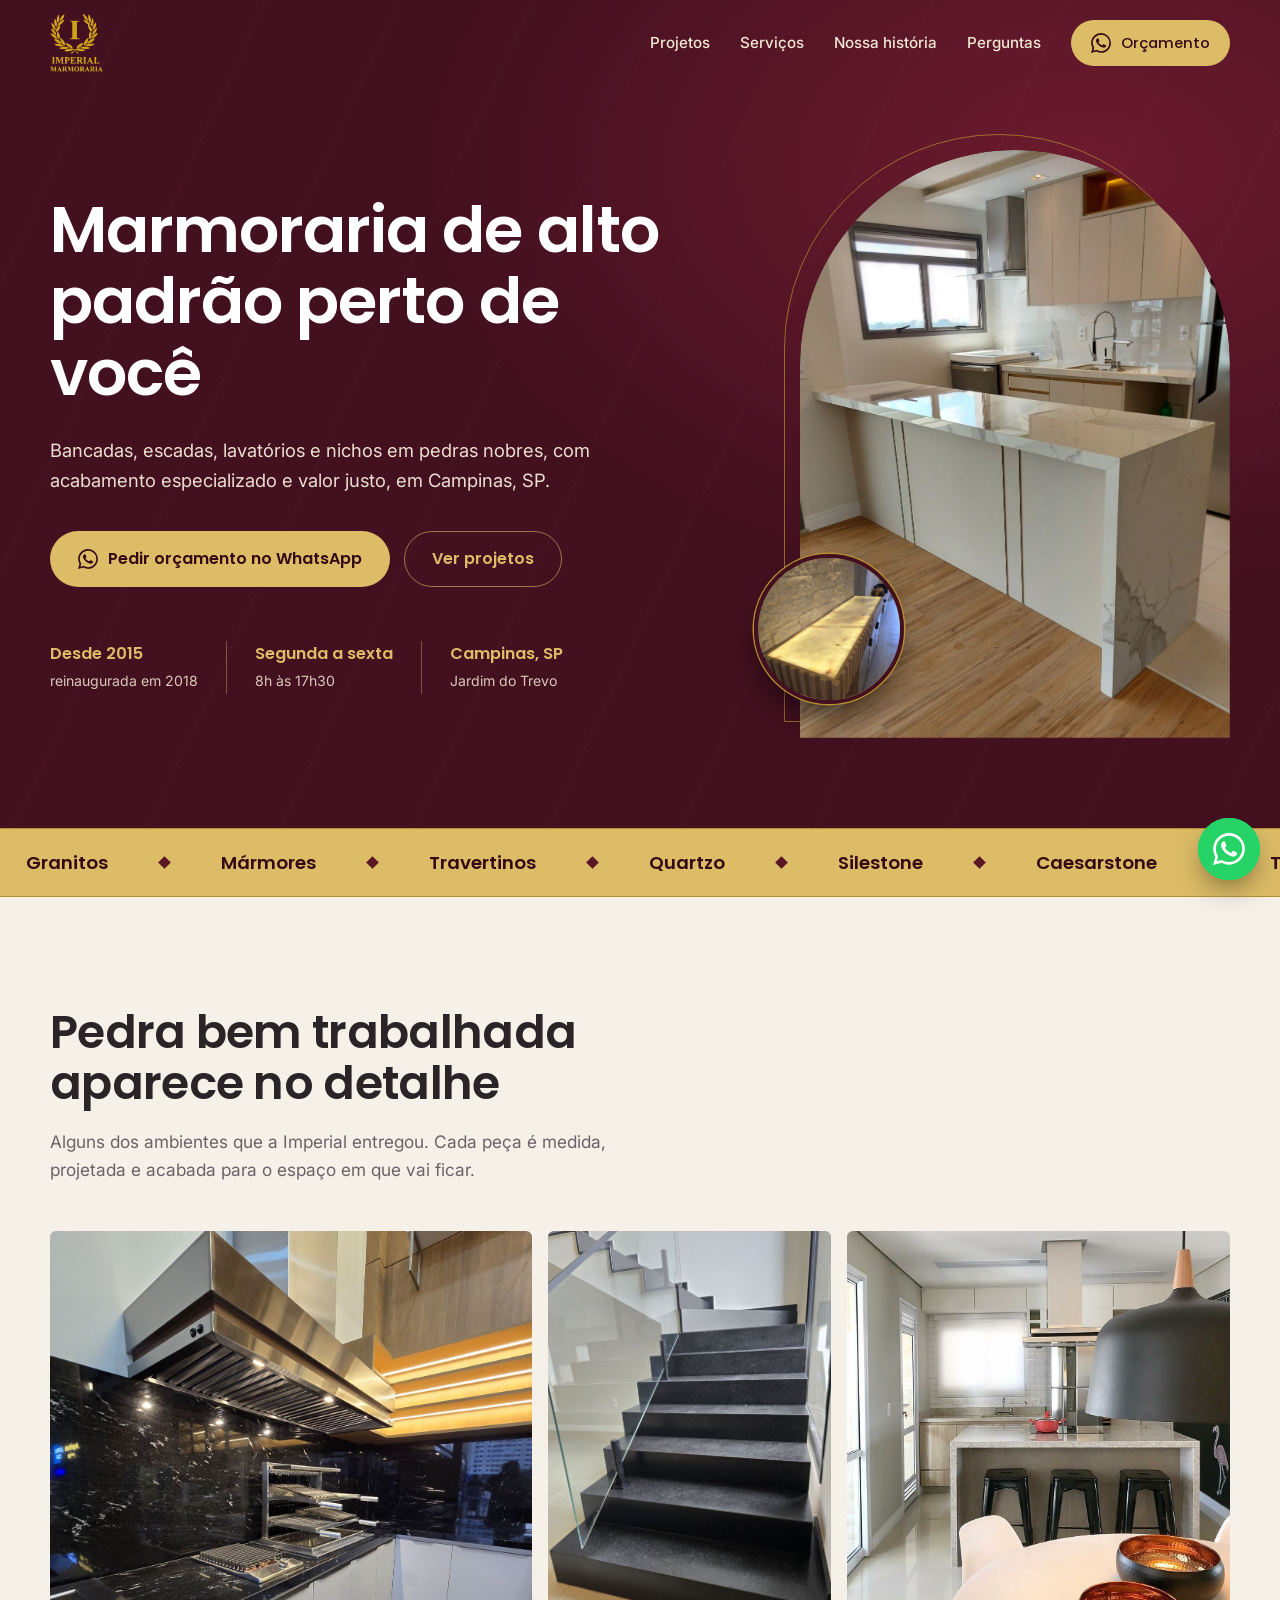
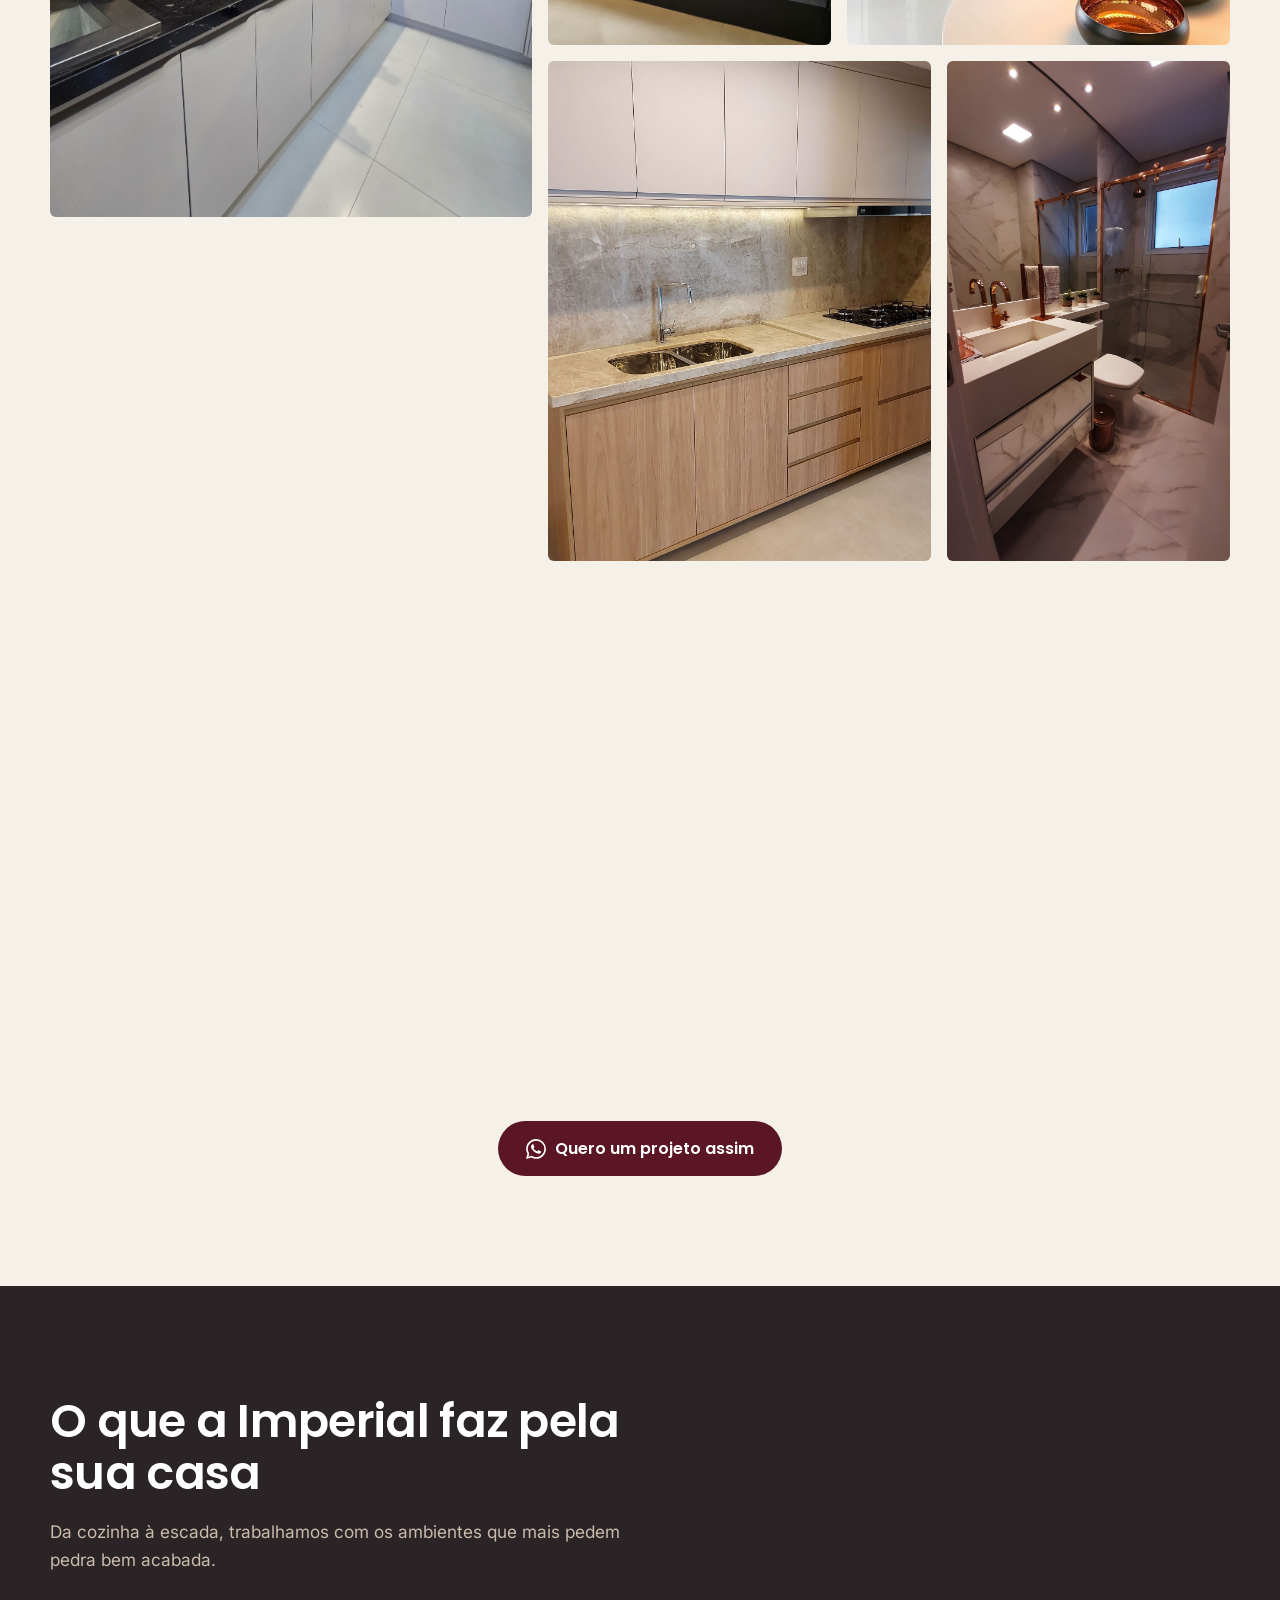
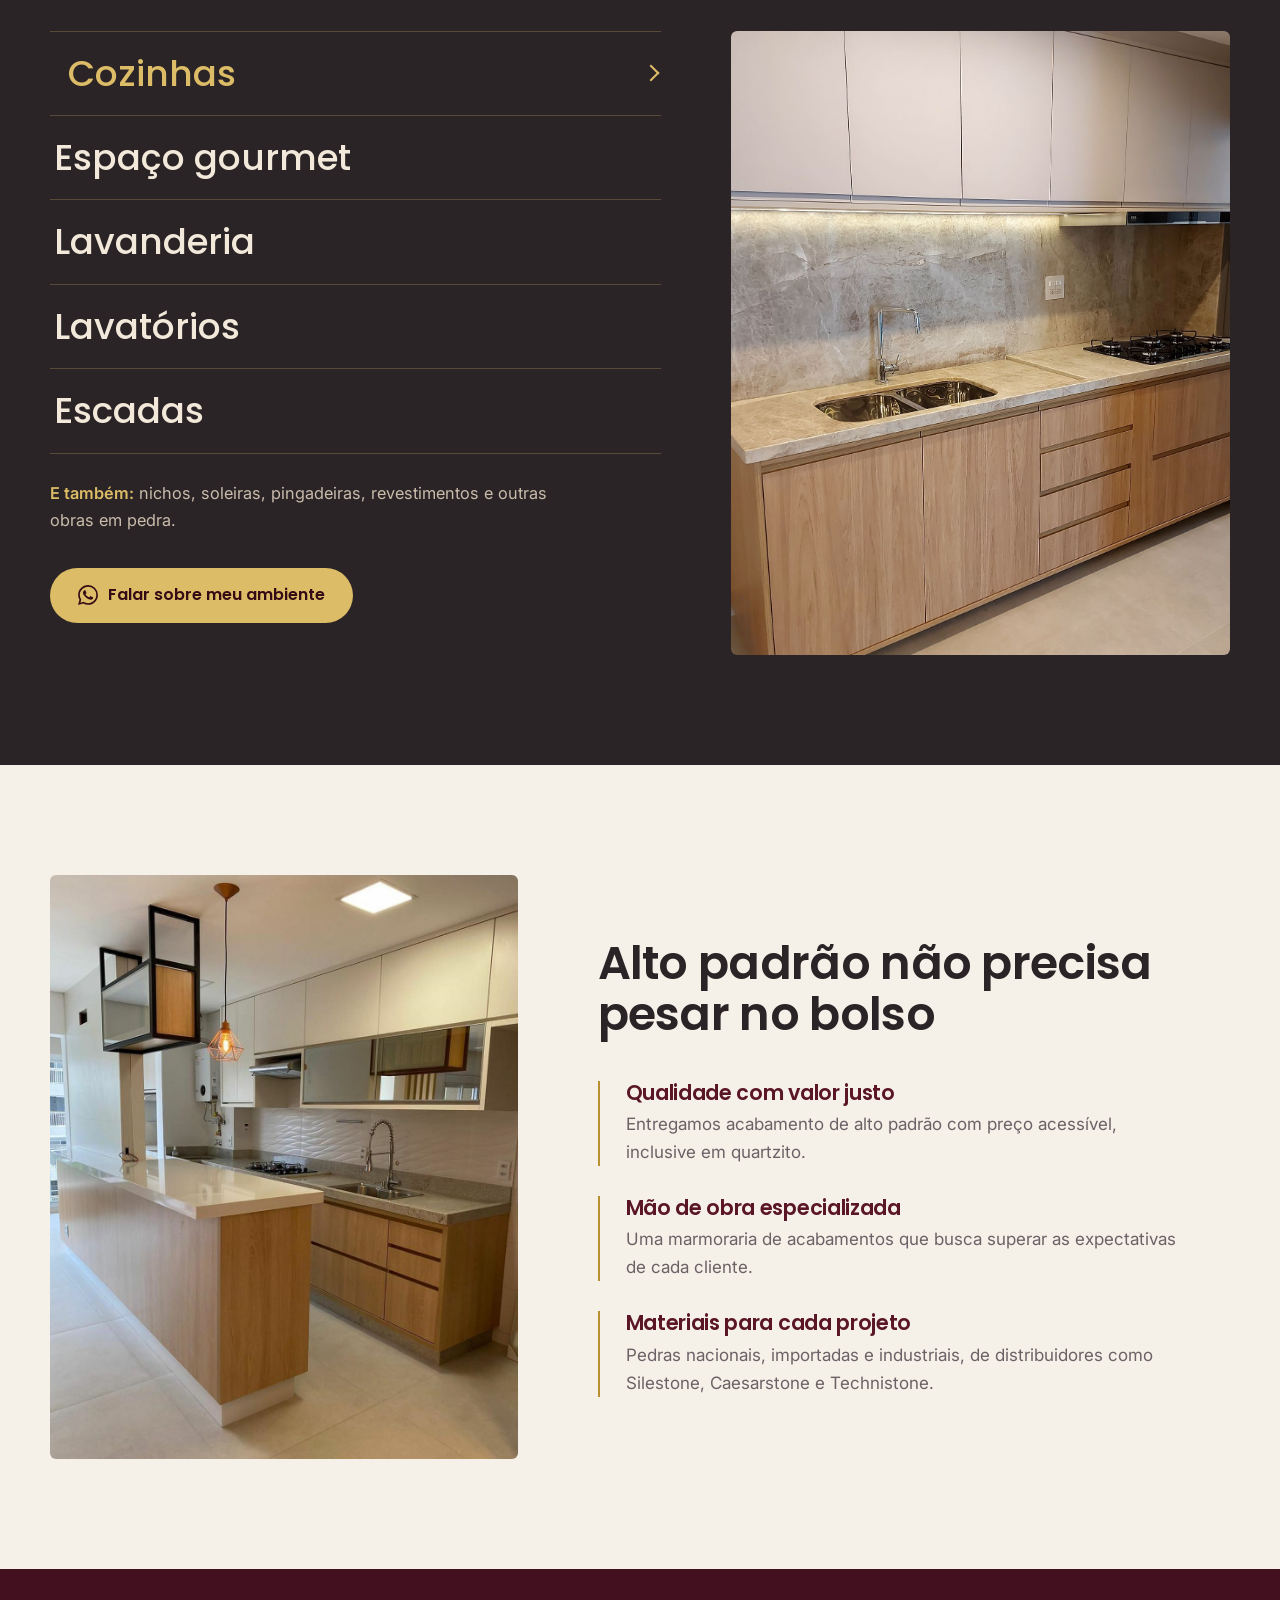
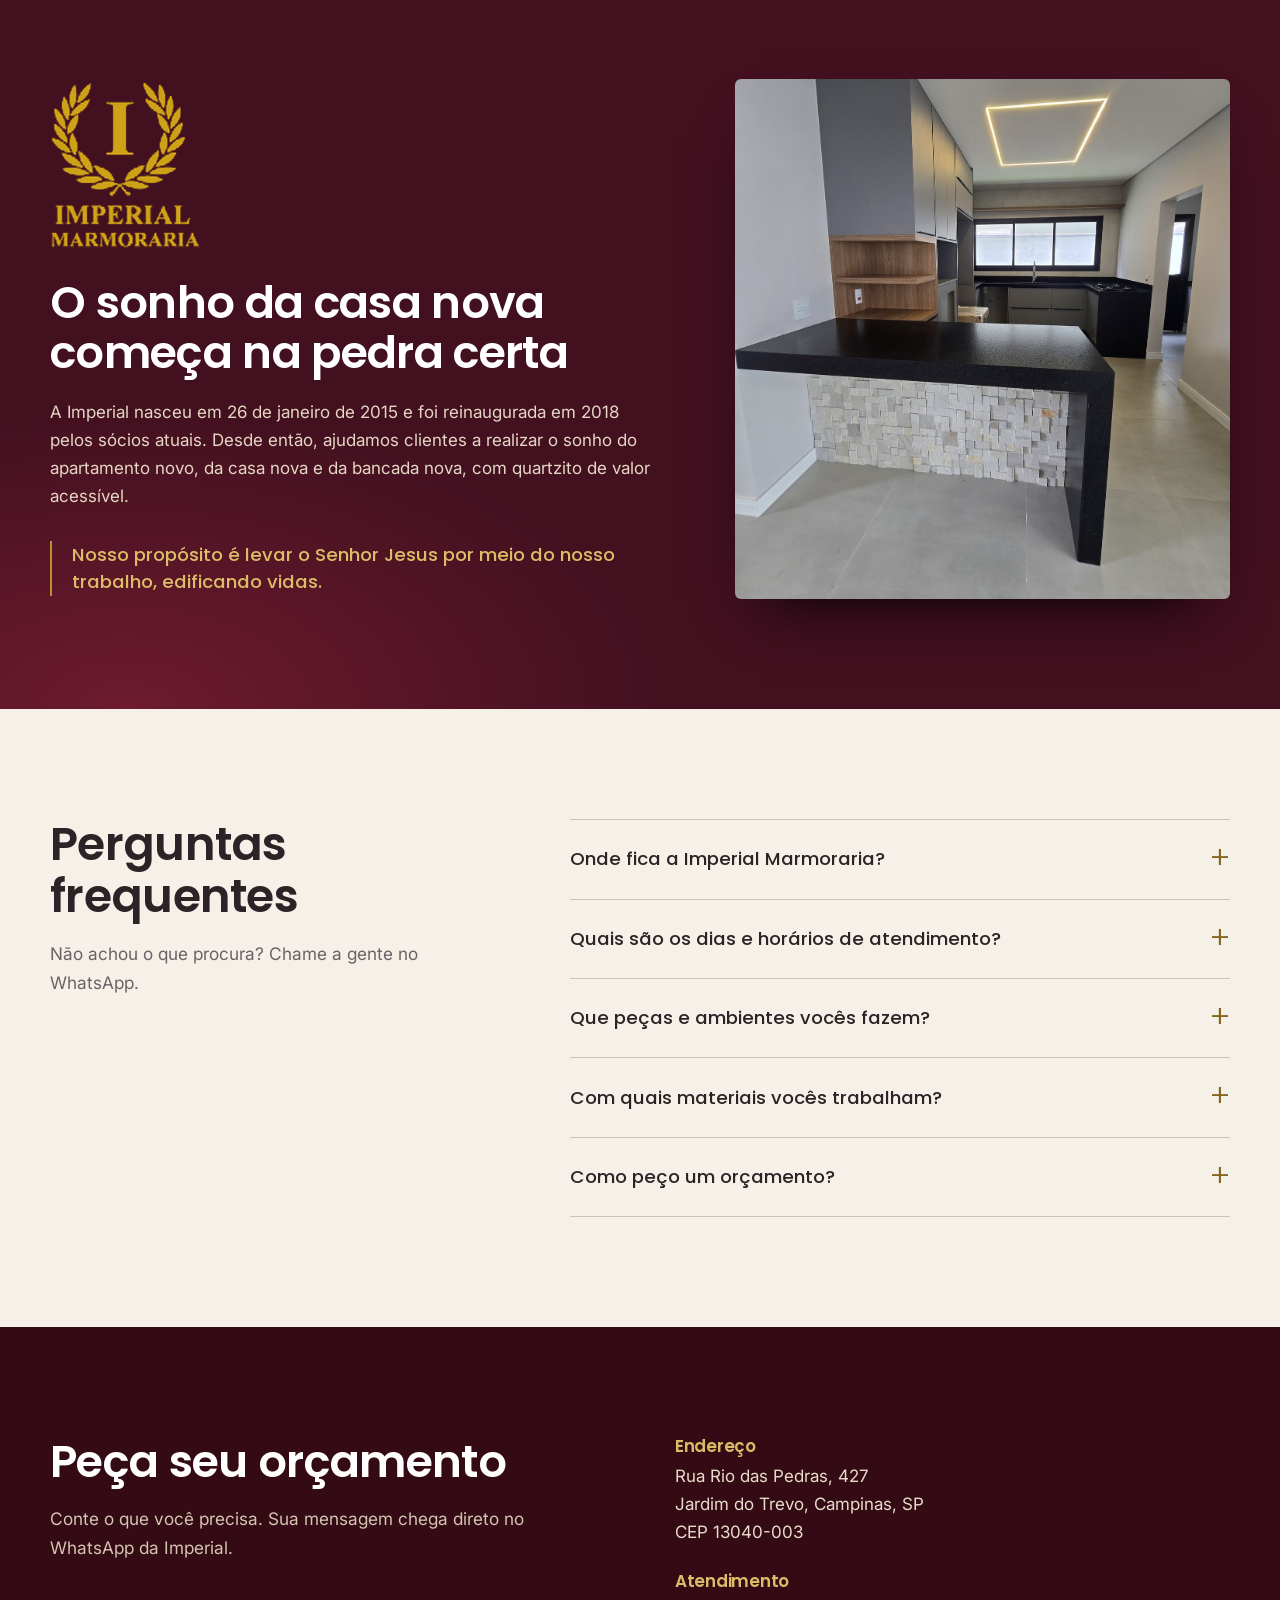
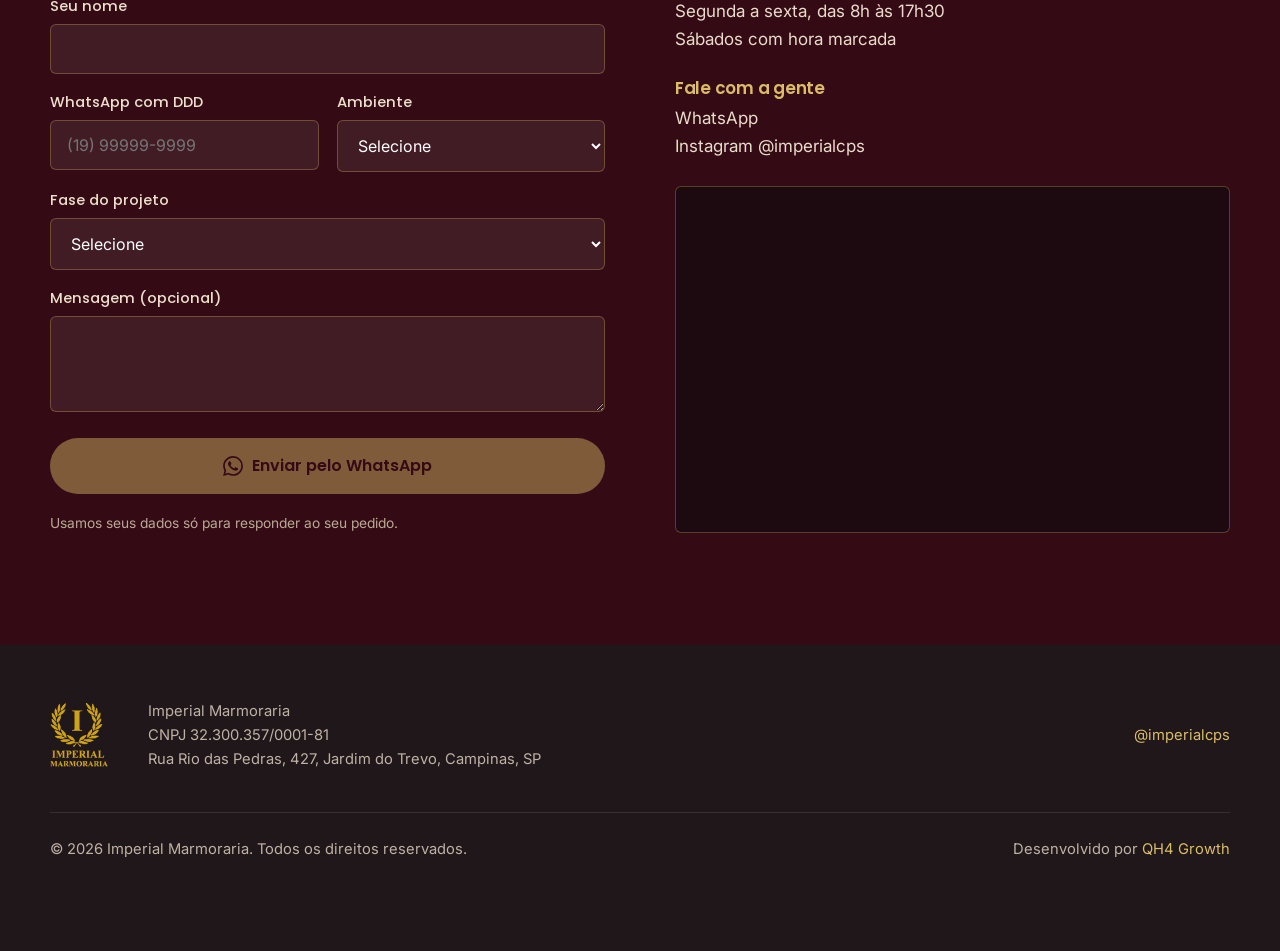
<file: index.html>
<!DOCTYPE html>
<html lang="pt-BR">
<head>
  <meta charset="utf-8">
  <meta name="viewport" content="width=device-width,initial-scale=1">
  <title>Marmoraria em Campinas perto de você | Imperial Marmoraria</title>
  <meta name="description" content="Imperial Marmoraria em Campinas, SP: bancadas de cozinha, espaço gourmet, lavatórios, escadas e nichos em pedras nobres, com alto padrão e valor justo. Peça seu orçamento pelo WhatsApp.">
  <link rel="canonical" href="https://imperialmarmoraria.net/">
  <meta name="robots" content="index,follow,max-image-preview:large">
  <meta name="theme-color" content="#431020">
  <meta property="og:type" content="website">
  <meta property="og:locale" content="pt_BR">
  <meta property="og:site_name" content="Imperial Marmoraria">
  <meta property="og:title" content="Marmoraria de alto padrão perto de você, em Campinas | Imperial Marmoraria">
  <meta property="og:description" content="Bancadas, escadas, lavatórios e nichos em pedras nobres, com qualidade e valor justo. Peça seu orçamento.">
  <meta property="og:url" content="https://imperialmarmoraria.net/">
  <meta property="og:image" content="https://imperialmarmoraria.net/assets/img/og-image.jpg">
  <meta property="og:image:width" content="1200"><meta property="og:image:height" content="630">
  <meta name="twitter:card" content="summary_large_image">
  <meta name="twitter:title" content="Imperial Marmoraria | Campinas, SP">
  <meta name="twitter:description" content="Pedras nobres para ambientes de alto padrão, com valor justo.">
  <meta name="twitter:image" content="https://imperialmarmoraria.net/assets/img/og-image.jpg">
  <link rel="icon" type="image/png" href="assets/img/favicon.png">
  <link rel="apple-touch-icon" href="assets/img/apple-touch-icon.png">
  <link rel="manifest" href="site.webmanifest">
  <link rel="preload" as="image" href="assets/img/hero.jpg" fetchpriority="high">
  <link rel="preconnect" href="https://fonts.googleapis.com"><link rel="preconnect" href="https://fonts.gstatic.com" crossorigin>
  <link href="https://fonts.googleapis.com/css2?family=Inter:wght@400;500;600&family=Poppins:wght@500;600&display=swap" rel="stylesheet">
  <link rel="stylesheet" href="assets/css/style.css">
  <!-- ============================================================
       [QH4 SLOT 1] GOOGLE TAG MANAGER (head)
       Cole aqui o script do GTM. Exemplo:
       <script>(function(w,d,s,l,i){...})(window,document,'script','dataLayer','GTM-XXXXXXX');</script>
       ============================================================ -->

  <!-- ============================================================
       [QH4 SLOT 2] VERIFICAÇÕES DE DOMÍNIO
       Cole as metas do Google Search Console, Meta Business etc. Exemplo:
       <meta name="google-site-verification" content="XXXX">
       <meta name="facebook-domain-verification" content="XXXX">
       ============================================================ -->

  <!-- ============================================================
       [QH4 SLOT 3] META PIXEL DIRETO (somente se NÃO usar GTM)
       Exemplo: <script>!function(f,b,e,v,n,t,s){...}(window,document,'script','https://connect.facebook.net/en_US/fbevents.js');fbq('init','PIXEL_ID');fbq('track','PageView');</script>
       ============================================================ -->

  <!-- ============================================================
       [QH4 SLOT 4] GTAG GOOGLE ADS / GA4 DIRETO (somente se NÃO usar GTM)
       Exemplo: <script async src="https://www.googletagmanager.com/gtag/js?id=AW-XXXXXXXXX"></script>
       <script>window.dataLayer=window.dataLayer||[];function gtag(){dataLayer.push(arguments)}gtag('js',new Date());gtag('config','AW-XXXXXXXXX');</script>
       ============================================================ -->

  <script src="assets/js/tracking.js"></script>
  <script type="application/ld+json">
  {"@context":"https://schema.org","@type":"HomeAndConstructionBusiness","name":"Imperial Marmoraria","url":"https://imperialmarmoraria.net/","image":"https://imperialmarmoraria.net/assets/img/og-image.jpg","logo":"https://imperialmarmoraria.net/assets/img/logo.png","description":"Marmoraria de alto padrão em Campinas, SP: bancadas, escadas, lavatórios, nichos e revestimentos em pedras nobres.","telephone":"+5519999505158","address":{"@type":"PostalAddress","streetAddress":"Rua Rio das Pedras, 427, Jardim do Trevo","addressLocality":"Campinas","addressRegion":"SP","postalCode":"13040-003","addressCountry":"BR"},"areaServed":"Campinas, SP","openingHoursSpecification":[{"@type":"OpeningHoursSpecification","dayOfWeek":["Monday","Tuesday","Wednesday","Thursday","Friday"],"opens":"08:00","closes":"17:30"}],"sameAs":["https://www.instagram.com/imperialcps/"]}
  </script>
  <script type="application/ld+json">
  {"@context":"https://schema.org","@type":"FAQPage","mainEntity":[
  {"@type":"Question","name":"Onde fica a Imperial Marmoraria?","acceptedAnswer":{"@type":"Answer","text":"Rua Rio das Pedras, 427, Jardim do Trevo, Campinas, SP, CEP 13040-003."}},
  {"@type":"Question","name":"Quais são os dias e horários de atendimento?","acceptedAnswer":{"@type":"Answer","text":"De segunda a sexta, das 8h às 17h30. Aos sábados, com hora marcada."}},
  {"@type":"Question","name":"Que peças e ambientes a Imperial faz?","acceptedAnswer":{"@type":"Answer","text":"Bancadas de cozinha, lavanderia, espaço gourmet, lavatórios, nichos, escadas, soleiras, pingadeiras, revestimentos e outras obras em pedra."}},
  {"@type":"Question","name":"Com quais materiais a Imperial trabalha?","acceptedAnswer":{"@type":"Answer","text":"Materiais nacionais, importados e industriais, como granitos, mármores, travertinos, quartzo, Silestone, Caesarstone, Technistone, Aliquartzo e Limestone."}},
  {"@type":"Question","name":"Como peço um orçamento?","acceptedAnswer":{"@type":"Answer","text":"Pelo botão de WhatsApp ou pelo formulário desta página."}}]}
  </script>
</head>
<body>
  <!-- ============================================================
       [QH4 SLOT 5] GTM NOSCRIPT (logo após abrir o body)
       Exemplo: <noscript><iframe src="https://www.googletagmanager.com/ns.html?id=GTM-XXXXXXX" height="0" width="0" style="display:none;visibility:hidden"></iframe></noscript>
       ============================================================ -->

<svg width="0" height="0" style="position:absolute" aria-hidden="true"><symbol id="i-wa" viewBox="0 0 24 24"><path d="M17.472 14.382c-.297-.149-1.758-.867-2.03-.967-.273-.099-.471-.148-.67.15-.197.297-.767.966-.94 1.164-.173.199-.347.223-.644.075-.297-.15-1.255-.463-2.39-1.475-.883-.788-1.48-1.761-1.653-2.059-.173-.297-.018-.458.13-.606.134-.133.298-.347.446-.52.149-.174.198-.298.298-.497.099-.198.05-.371-.025-.52-.075-.149-.669-1.612-.916-2.207-.242-.579-.487-.5-.669-.51-.173-.008-.371-.01-.57-.01-.198 0-.52.074-.792.372-.272.297-1.04 1.016-1.04 2.479 0 1.462 1.065 2.875 1.213 3.074.149.198 2.096 3.2 5.077 4.487.709.306 1.262.489 1.694.625.712.227 1.36.195 1.871.118.571-.085 1.758-.719 2.006-1.413.248-.694.248-1.289.173-1.413-.074-.124-.272-.198-.57-.347m-5.421 7.403h-.004a9.87 9.87 0 01-5.031-1.378l-.361-.214-3.741.982.998-3.648-.235-.374a9.86 9.86 0 01-1.51-5.26c.001-5.45 4.436-9.884 9.888-9.884 2.64 0 5.122 1.03 6.988 2.898a9.825 9.825 0 012.893 6.994c-.003 5.45-4.437 9.884-9.885 9.884m8.413-18.297A11.815 11.815 0 0012.05 0C5.495 0 .16 5.335.157 11.892c0 2.096.547 4.142 1.588 5.945L.057 24l6.305-1.654a11.882 11.882 0 005.683 1.448h.005c6.554 0 11.89-5.335 11.893-11.893a11.821 11.821 0 00-3.48-8.413z"/></symbol></svg>

<header class="topo">
  <div class="wrap">
    <a href="#topo" aria-label="Imperial Marmoraria, início"><img src="assets/img/logo.png" alt="Imperial Marmoraria" width="414" height="456"></a>
    <nav class="nav" aria-label="Principal">
      <a href="#projetos">Projetos</a><a href="#servicos">Serviços</a><a href="#historia">Nossa história</a><a href="#perguntas">Perguntas</a>
      <a class="btn btn-ouro" href="#" data-wa="header"><svg aria-hidden="true"><use href="#i-wa"/></svg>Orçamento</a>
    </nav>
  </div>
</header>

<main id="topo">
<section class="hero">
  <div class="wrap">
    <div>
      <h1 class="entra d1">Marmoraria de alto padrão perto de você</h1>
      <p class="sub entra d2">Bancadas, escadas, lavatórios e nichos em pedras nobres, com acabamento especializado e valor justo, em Campinas, SP.</p>
      <div class="acoes entra d3">
        <a class="btn btn-ouro" href="#" data-wa="hero"><svg aria-hidden="true"><use href="#i-wa"/></svg>Pedir orçamento no WhatsApp</a>
        <a class="btn btn-linha" href="#projetos">Ver projetos</a>
      </div>
      <ul class="fatos entra d4">
        <li><strong>Desde 2015</strong><span>reinaugurada em 2018</span></li>
        <li><strong>Segunda a sexta</strong><span>8h às 17h30</span></li>
        <li><strong>Campinas, SP</strong><span>Jardim do Trevo</span></li>
      </ul>
    </div>
    <div class="arco-box">
      <div class="arco"><img src="assets/img/hero.jpg" alt="Ilha de cozinha com bancada em pedra clara e acabamento em cascata, em apartamento de Campinas" width="1275" height="1700" fetchpriority="high"></div>
      <div class="selo entra d4"><img src="assets/img/bancada-luz.jpg" alt="Bancada em pedra retroiluminada com base em ripado de madeira" width="1275" height="1700" loading="lazy"></div>
    </div>
  </div>
</section>

<div class="faixa" aria-label="Materiais com que trabalhamos">
  <div class="faixa-trilho">
    <span>Granitos</span><span>Mármores</span><span>Travertinos</span><span>Quartzo</span><span>Silestone</span><span>Caesarstone</span><span>Technistone</span><span>Aliquartzo</span><span>Limestone</span>
  </div>
</div>

<section class="projetos bloco" id="projetos">
  <div class="wrap">
    <div class="proj-topo">
      <div class="revela">
        <h2 class="titulo-sec">Pedra bem trabalhada aparece no detalhe</h2>
        <p class="intro">Alguns dos ambientes que a Imperial entregou. Cada peça é medida, projetada e acabada para o espaço em que vai ficar.</p>
      </div>
    </div>
    <div class="galeria">
      <figure class="g g1 revela"><img src="assets/img/cozinha-escura.jpg" alt="Cozinha com painel e bancada em pedra escura e coifa de inox" width="1275" height="1700" loading="lazy"><figcaption>Cozinha em pedra escura</figcaption></figure>
      <figure class="g g2 revela"><img src="assets/img/escada.jpg" alt="Escada com degraus em pedra escura e guarda-corpo de vidro" width="1275" height="1700" loading="lazy"><figcaption>Escada</figcaption></figure>
      <figure class="g g3 revela"><img src="assets/img/ilha-clara.jpg" alt="Ilha de cozinha com tampo em pedra clara e banquetas" width="1080" height="1185" loading="lazy"><figcaption>Ilha de cozinha</figcaption></figure>
      <figure class="g g4 revela"><img src="assets/img/cozinha-madeira.jpg" alt="Cozinha com bancada e painel em pedra e armários de madeira" width="1700" height="1700" loading="lazy"><figcaption>Bancada e painel</figcaption></figure>
      <figure class="g g5 revela"><img src="assets/img/lavabo.jpg" alt="Lavabo com bancada e parede em pedra clara" width="956" height="1700" loading="lazy"><figcaption>Lavabo</figcaption></figure>
      <figure class="g g6 revela"><img src="assets/img/quartzito.jpg" alt="Bancada de cozinha em pedra clara com cuba de inox embutida" width="1275" height="1700" loading="lazy"><figcaption>Bancada com cuba</figcaption></figure>
      <figure class="g g7 revela"><img src="assets/img/lavatorio.jpg" alt="Lavatório esculpido em pedra clara sobre parede cinza" width="1275" height="1700" loading="lazy"><figcaption>Lavatório</figcaption></figure>
      <figure class="g g8 revela"><img src="assets/img/gourmet.jpg" alt="Espaço gourmet com ilha em pedra clara e cozinha ampla" width="1275" height="1700" loading="lazy"><figcaption>Espaço gourmet</figcaption></figure>
      <figure class="g g9 revela"><img src="assets/img/ilha-preta.jpg" alt="Ilha de cozinha em pedra preta em ambiente amplo" width="1275" height="1700" loading="lazy"><figcaption>Ilha em pedra preta</figcaption></figure>
    </div>
    <div class="proj-fim"><a class="btn btn-bordo" href="#" data-wa="projetos"><svg aria-hidden="true"><use href="#i-wa"/></svg>Quero um projeto assim</a></div>
  </div>
</section>

<section class="servicos bloco" id="servicos">
  <div class="wrap">
    <div class="revela">
      <h2 class="titulo-sec">O que a Imperial faz pela sua casa</h2>
      <p class="intro">Da cozinha à escada, trabalhamos com os ambientes que mais pedem pedra bem acabada.</p>
    </div>
    <div class="serv-grid">
      <div>
        <ul class="serv-lista">
          <li><button type="button" data-foto="f-cozinha" aria-current="true">Cozinhas</button></li>
          <li><button type="button" data-foto="f-gourmet">Espaço gourmet</button></li>
          <li><button type="button">Lavanderia</button></li>
          <li><button type="button" data-foto="f-lavatorio">Lavatórios</button></li>
          <li><button type="button" data-foto="f-escada">Escadas</button></li>
        </ul>
        <p class="serv-extra"><strong>E também:</strong> nichos, soleiras, pingadeiras, revestimentos e outras obras em pedra.</p>
        <div style="margin-top:34px"><a class="btn btn-ouro" href="#" data-wa="servicos"><svg aria-hidden="true"><use href="#i-wa"/></svg>Falar sobre meu ambiente</a></div>
      </div>
      <div class="serv-foto" aria-hidden="true">
        <img id="f-cozinha" class="on" src="assets/img/cozinha-madeira.jpg" alt="" loading="lazy">
        <img id="f-gourmet" src="assets/img/gourmet.jpg" alt="" loading="lazy">
        <img id="f-lavatorio" src="assets/img/lavatorio.jpg" alt="" loading="lazy">
        <img id="f-escada" src="assets/img/escada.jpg" alt="" loading="lazy">
      </div>
    </div>
  </div>
</section>

<section class="porque bloco">
  <div class="wrap">
    <div class="porque-foto revela"><img src="assets/img/contato.jpg" alt="Cozinha gourmet com bancada em pedra e armários de madeira clara" width="1080" height="1341" loading="lazy"></div>
    <div class="revela">
      <h2 class="titulo-sec">Alto padrão não precisa pesar no bolso</h2>
      <ul class="pontos">
        <li><h3>Qualidade com valor justo</h3><p>Entregamos acabamento de alto padrão com preço acessível, inclusive em quartzito.</p></li>
        <li><h3>Mão de obra especializada</h3><p>Uma marmoraria de acabamentos que busca superar as expectativas de cada cliente.</p></li>
        <li><h3>Materiais para cada projeto</h3><p>Pedras nacionais, importadas e industriais, de distribuidores como Silestone, Caesarstone e Technistone.</p></li>
      </ul>
    </div>
  </div>
</section>

<section class="historia bloco" id="historia">
  <div class="wrap">
    <div class="revela">
      <img class="logo-g" src="assets/img/logo.png" alt="Imperial Marmoraria" width="414" height="456" loading="lazy">
      <h2>O sonho da casa nova começa na pedra certa</h2>
      <p>A Imperial nasceu em 26 de janeiro de 2015 e foi reinaugurada em 2018 pelos sócios atuais. Desde então, ajudamos clientes a realizar o sonho do apartamento novo, da casa nova e da bancada nova, com quartzito de valor acessível.</p>
      <p class="prop">Nosso propósito é levar o Senhor Jesus por meio do nosso trabalho, edificando vidas.</p>
    </div>
    <div class="historia-foto revela"><img src="assets/img/historia.jpg" alt="Cozinha com bancada em granito preto e base revestida em pedra" width="1275" height="1496" loading="lazy"></div>
  </div>
</section>

<section class="faq bloco" id="perguntas">
  <div class="wrap">
    <div class="revela"><h2 class="titulo-sec">Perguntas frequentes</h2><p class="intro">Não achou o que procura? Chame a gente no WhatsApp.</p></div>
    <div class="revela">
      <details><summary>Onde fica a Imperial Marmoraria?</summary><div class="resp">Rua Rio das Pedras, 427, Jardim do Trevo, Campinas, SP, CEP 13040-003.</div></details>
      <details><summary>Quais são os dias e horários de atendimento?</summary><div class="resp">De segunda a sexta, das 8h às 17h30. Aos sábados, com hora marcada.</div></details>
      <details><summary>Que peças e ambientes vocês fazem?</summary><div class="resp">Bancadas de cozinha, lavanderia, espaço gourmet, lavatórios, nichos, escadas, soleiras, pingadeiras, revestimentos e outras obras em pedra.</div></details>
      <details><summary>Com quais materiais vocês trabalham?</summary><div class="resp">Materiais nacionais, importados e industriais, como granitos, mármores, travertinos, quartzo, Silestone, Caesarstone, Technistone, Aliquartzo e Limestone.</div></details>
      <details><summary>Como peço um orçamento?</summary><div class="resp">Pelo botão de WhatsApp ou pelo formulário logo abaixo. Você conta o ambiente e a fase do projeto, e a equipe retorna.</div></details>
    </div>
  </div>
</section>

<section class="contato bloco" id="orcamento">
  <div class="wrap">
    <div class="revela">
      <h2>Peça seu orçamento</h2>
      <p class="intro">Conte o que você precisa. Sua mensagem chega direto no WhatsApp da Imperial.</p>
      <form class="form" id="form-orcamento" novalidate>
        <div class="campo"><label for="nome">Seu nome</label><input id="nome" name="nome" type="text" autocomplete="name" required minlength="3"></div>
        <div class="duas">
          <div class="campo"><label for="tel">WhatsApp com DDD</label><input id="tel" name="whatsapp" type="tel" inputmode="numeric" autocomplete="tel" placeholder="(19) 99999-9999" required pattern="\(\d{2}\) \d{4,5}-\d{4}"></div>
          <div class="campo"><label for="ambiente">Ambiente</label>
            <select id="ambiente" name="ambiente" required><option value="">Selecione</option><option>Cozinha</option><option>Espaço gourmet</option><option>Lavanderia</option><option>Lavatórios</option><option>Escada</option><option>Nichos</option><option>Soleiras e pingadeiras</option><option>Revestimentos</option><option>Outro</option></select></div>
        </div>
        <div class="campo"><label for="fase">Fase do projeto</label>
          <select id="fase" name="fase" required><option value="">Selecione</option><option>Ainda estou planejando</option><option>Obra em andamento</option><option>Reforma</option></select></div>
        <div class="campo"><label for="msg">Mensagem (opcional)</label><textarea id="msg" name="mensagem"></textarea></div>
        <div class="hp" aria-hidden="true"><label>Não preencha<input id="site-hp" tabindex="-1" autocomplete="off"></label></div>
        <button class="btn btn-ouro" type="submit" disabled><svg aria-hidden="true"><use href="#i-wa"/></svg>Enviar pelo WhatsApp</button>
        <p class="nota">Usamos seus dados só para responder ao seu pedido.</p>
      </form>
    </div>
    <div class="dados revela">
      <div><h3>Endereço</h3><p>Rua Rio das Pedras, 427<br>Jardim do Trevo, Campinas, SP<br>CEP 13040-003</p></div>
      <div><h3>Atendimento</h3><p>Segunda a sexta, das 8h às 17h30<br>Sábados com hora marcada</p></div>
      <div><h3>Fale com a gente</h3><p><a href="#" data-wa="contato">WhatsApp</a><br><a href="https://www.instagram.com/imperialcps/" target="_blank" rel="noopener">Instagram @imperialcps</a></p></div>
      <div class="mapa"><iframe title="Mapa da Imperial Marmoraria em Campinas" loading="lazy" referrerpolicy="no-referrer-when-downgrade" src="https://maps.google.com/maps?q=Rua+Rio+das+Pedras+427+Jardim+do+Trevo+Campinas+SP&amp;output=embed"></iframe></div>
    </div>
  </div>
</section>
</main>

<footer class="rodape">
  <div class="wrap">
    <img src="assets/img/logo.png" alt="Imperial Marmoraria" width="414" height="456" loading="lazy">
    <p>Imperial Marmoraria<br>CNPJ 32.300.357/0001-81<br>Rua Rio das Pedras, 427, Jardim do Trevo, Campinas, SP</p>
    <p><a href="https://www.instagram.com/imperialcps/" target="_blank" rel="noopener">@imperialcps</a></p>
    <div class="fim"><span>&copy; 2026 Imperial Marmoraria. Todos os direitos reservados.</span><span>Desenvolvido por <a href="https://www.instagram.com/qh4growth/" target="_blank" rel="noopener">QH4 Growth</a></span></div>
  </div>
</footer>

<a class="wa-fixo" href="#" data-wa="flutuante" aria-label="Chamar no WhatsApp"><svg aria-hidden="true" viewBox="0 0 24 24"><use href="#i-wa"/></svg></a>

<script src="assets/js/main.js" defer></script>
  <!-- ============================================================
       [QH4 SLOT 6] SCRIPTS DE TERCEIROS (antes do </body>)
       Chat, heatmap (Clarity, Hotjar), pixels extras etc.
       ============================================================ -->

  <script src="https://app-validacao-lp-sapp-validacao-lp.vercel.app/api/t" data-lp="lp-imperial-marmoraria" defer></script>
</body>
</html>
</file>
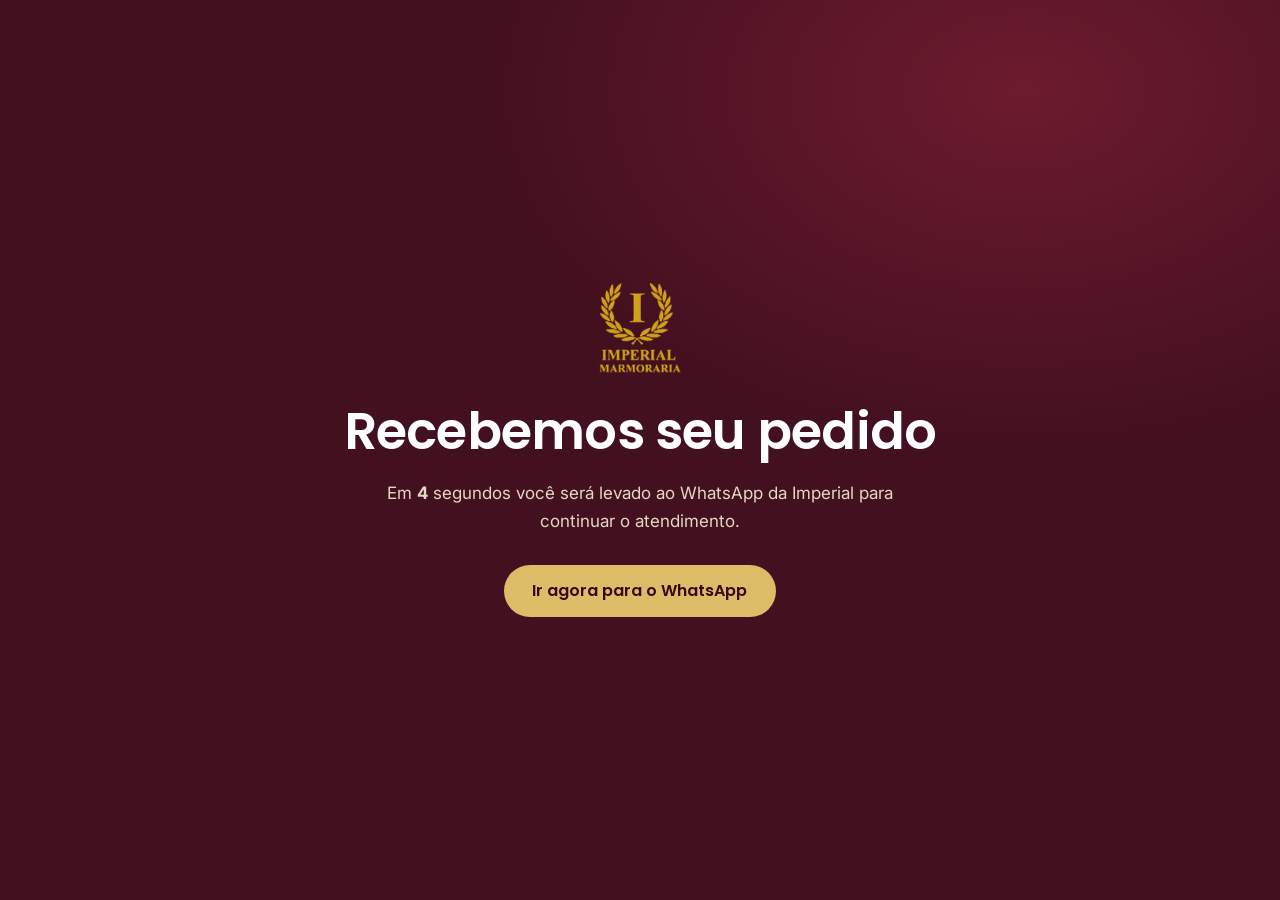
<file: obrigado.html>
<!DOCTYPE html>
<html lang="pt-BR">
<head>
  <meta charset="utf-8">
  <meta name="viewport" content="width=device-width,initial-scale=1">
  <title>Recebemos seu pedido | Imperial Marmoraria</title>
  <meta name="description" content="Recebemos seu pedido de orçamento. Em instantes você será levado ao WhatsApp da Imperial Marmoraria.">
  <meta name="robots" content="noindex,nofollow">
  <meta name="theme-color" content="#431020">
  <link rel="icon" type="image/png" href="/assets/img/favicon.png">
  <link href="https://fonts.googleapis.com/css2?family=Inter:wght@400;500;600&family=Poppins:wght@500;600&display=swap" rel="stylesheet">
  <link rel="stylesheet" href="/assets/css/style.css">
  <!-- ============================================================
       [QH4 SLOT 1] GOOGLE TAG MANAGER (head)
       Cole aqui o script do GTM. Exemplo:
       <script>(function(w,d,s,l,i){...})(window,document,'script','dataLayer','GTM-XXXXXXX');</script>
       ============================================================ -->

  <!-- ============================================================
       [QH4 SLOT 2] VERIFICAÇÕES DE DOMÍNIO
       Cole as metas do Google Search Console, Meta Business etc. Exemplo:
       <meta name="google-site-verification" content="XXXX">
       <meta name="facebook-domain-verification" content="XXXX">
       ============================================================ -->

  <!-- ============================================================
       [QH4 SLOT 3] META PIXEL DIRETO (somente se NÃO usar GTM)
       Exemplo: <script>!function(f,b,e,v,n,t,s){...}(window,document,'script','https://connect.facebook.net/en_US/fbevents.js');fbq('init','PIXEL_ID');fbq('track','PageView');</script>
       ============================================================ -->

  <!-- ============================================================
       [QH4 SLOT 4] GTAG GOOGLE ADS / GA4 DIRETO (somente se NÃO usar GTM)
       Exemplo: <script async src="https://www.googletagmanager.com/gtag/js?id=AW-XXXXXXXXX"></script>
       <script>window.dataLayer=window.dataLayer||[];function gtag(){dataLayer.push(arguments)}gtag('js',new Date());gtag('config','AW-XXXXXXXXX');</script>
       ============================================================ -->

  <script src="/assets/js/tracking.js"></script>
</head>
<body>
  <!-- ============================================================
       [QH4 SLOT 5] GTM NOSCRIPT (logo após abrir o body)
       Exemplo: <noscript><iframe src="https://www.googletagmanager.com/ns.html?id=GTM-XXXXXXX" height="0" width="0" style="display:none;visibility:hidden"></iframe></noscript>
       ============================================================ -->

<main class="simples"><div>
  <img src="/assets/img/logo.png" alt="Imperial Marmoraria" width="414" height="456">
  <h1>Recebemos seu pedido</h1>
  <p>Em <strong id="conta">5</strong> segundos você será levado ao WhatsApp da Imperial para continuar o atendimento.</p>
  <a id="ir-wa" class="btn btn-ouro" href="#">Ir agora para o WhatsApp</a>
</div></main>
  <!-- ============================================================
       [QH4 SLOT 8] CONVERSÃO DA PÁGINA DE OBRIGADO
       Dispare aqui a conversão de Lead (Google Ads / Meta). O evento thank_you_view já vai pro dataLayer.
       Exemplo: gtag('event','conversion',{send_to: window.QH4_CONFIG.CONVERSAO_GOOGLE_ADS}); fbq('track','Lead');
       ============================================================ -->
  <script src="/assets/js/obrigado.js"></script>
  <!-- ============================================================
       [QH4 SLOT 6] SCRIPTS DE TERCEIROS (antes do </body>)
       Chat, heatmap (Clarity, Hotjar), pixels extras etc.
       ============================================================ -->
  <script src="https://app-validacao-lp-sapp-validacao-lp.vercel.app/api/t" data-lp="lp-imperial-marmoraria" defer></script>
</body>
</html>
</file>
<file: assets/css/style.css>
/* Imperial Marmoraria | LP High Ticket Stones | Desenvolvido por QH4 Growth */
:root{
  --bordo-900:#340b15; --bordo-800:#431020; --bordo-700:#5a1625; --bordo-600:#721c2f;
  --ouro:#b8902f; --ouro-claro:#dcbc66; --ouro-escuro:#85651a;
  --creme:#f5f0e8; --pedra:#e9e1d4; --carvao:#2b2427; --cinza:#6b6166;
  --f-titulo:'Poppins',system-ui,sans-serif; --f-corpo:'Inter',system-ui,sans-serif;
  --raio:6px; --max:1180px; --ease:cubic-bezier(.2,.7,.2,1);
}
*,*::before,*::after{box-sizing:border-box}
html{scroll-behavior:smooth;-webkit-text-size-adjust:100%}
body{margin:0;font-family:var(--f-corpo);color:var(--carvao);background:var(--creme);line-height:1.65;font-size:17px;overflow-x:hidden}
img{max-width:100%;display:block;height:auto}
a{color:inherit}
h1,h2,h3{font-family:var(--f-titulo);line-height:1.12;margin:0;letter-spacing:-.015em;font-weight:600}
p{margin:0}
:focus-visible{outline:3px solid var(--ouro-claro);outline-offset:3px;border-radius:3px}
.wrap{width:min(var(--max),100% - 40px);margin-inline:auto}
.sr{position:absolute;width:1px;height:1px;overflow:hidden;clip:rect(0 0 0 0);white-space:nowrap}

/* botoes */
.btn{display:inline-flex;align-items:center;justify-content:center;gap:.6rem;font:600 1rem/1 var(--f-titulo);padding:1.05rem 1.7rem;border-radius:999px;border:1.5px solid transparent;text-decoration:none;cursor:pointer;transition:transform .25s var(--ease),background .25s,color .25s,box-shadow .25s}
.btn svg{width:20px;height:20px;flex:none}
.btn-ouro{background:var(--ouro-claro);color:var(--bordo-900)}
.btn-ouro:hover{background:#ecd083;transform:translateY(-2px);box-shadow:0 10px 24px -10px rgba(0,0,0,.5)}
.btn-linha{border-color:rgba(220,188,102,.6);color:var(--ouro-claro)}
.btn-linha:hover{background:rgba(220,188,102,.12);transform:translateY(-2px)}
.btn-bordo{background:var(--bordo-700);color:#fff}
.btn-bordo:hover{background:var(--bordo-600);transform:translateY(-2px)}
.btn[disabled]{opacity:.45;cursor:not-allowed;transform:none;box-shadow:none}

/* header */
.topo{position:fixed;inset:0 0 auto 0;z-index:50;transition:background .3s,box-shadow .3s,padding .3s;padding:14px 0}
.topo.rolou{background:rgba(52,11,21,.94);backdrop-filter:blur(8px);box-shadow:0 8px 30px -18px #000;padding:8px 0}
.topo .wrap{display:flex;align-items:center;justify-content:space-between;gap:20px}
.topo img{height:58px;width:auto;transition:height .3s}
.topo.rolou img{height:48px}
.nav{display:flex;gap:30px;align-items:center}
.nav a{color:#f1e7d3;text-decoration:none;font-size:.95rem;font-weight:500;position:relative}
.nav a:not(.btn)::after{content:"";position:absolute;left:0;right:0;bottom:-6px;height:1.5px;background:var(--ouro-claro);transform:scaleX(0);transform-origin:left;transition:transform .3s var(--ease)}
.nav a:not(.btn):hover::after{transform:scaleX(1)}
.nav .btn{padding:.75rem 1.2rem;font-size:.92rem}

/* hero */
.hero{background:radial-gradient(1100px 700px at 85% 20%,#6d1b2e 0%,transparent 60%),var(--bordo-800);color:#fff;padding:150px 0 90px;position:relative;overflow:hidden}
.hero::before{content:"";position:absolute;inset:0;background:repeating-linear-gradient(115deg,transparent 0 120px,rgba(220,188,102,.045) 120px 121px);pointer-events:none}
.hero .wrap{display:grid;grid-template-columns:1.1fr .9fr;gap:70px;align-items:center;position:relative}
.hero h1{font-size:clamp(2.3rem,5vw,4.1rem);font-weight:600;max-width:15ch}
.hero .sub{margin-top:26px;font-size:1.15rem;color:#ecdfd0;max-width:46ch}
.hero .acoes{display:flex;flex-wrap:wrap;gap:14px;margin-top:36px}
.fatos{display:grid;grid-template-columns:repeat(3,auto);justify-content:start;gap:0;margin:54px 0 0;padding:0;list-style:none}
.fatos li{padding:0 28px;border-left:1px solid rgba(220,188,102,.4)}
.fatos li:first-child{padding-left:0;border-left:0}
.fatos strong{display:block;font:600 1.02rem var(--f-titulo);color:var(--ouro-claro)}
.fatos span{font-size:.88rem;color:#d9c9b6}
.arco-box{position:relative;justify-self:end;width:min(100%,430px)}
.arco-box::before{content:"";position:absolute;inset:-16px 16px 16px -16px;border:1.5px solid var(--ouro);border-radius:999px 999px 0 0;opacity:.7}
.arco{position:relative;aspect-ratio:3/4.1;border-radius:999px 999px 0 0;overflow:hidden;background:var(--bordo-900);clip-path:inset(100% 0 0 0 round 999px 999px 0 0);animation:abrir 1.3s .2s var(--ease) forwards}
.arco img{width:100%;height:112%;object-fit:cover;will-change:transform}
.selo{position:absolute;left:-46px;bottom:34px;width:150px;aspect-ratio:1;border-radius:50%;overflow:hidden;border:4px solid var(--bordo-800);box-shadow:0 0 0 1.5px var(--ouro),0 18px 40px -16px #000}
.selo img{width:100%;height:100%;object-fit:cover}
@keyframes abrir{to{clip-path:inset(0 0 0 0 round 999px 999px 0 0)}}
.entra{opacity:0;transform:translateY(22px);animation:sobe .9s var(--ease) forwards}
.entra.d1{animation-delay:.15s}.entra.d2{animation-delay:.3s}.entra.d3{animation-delay:.45s}.entra.d4{animation-delay:.6s}
@keyframes sobe{to{opacity:1;transform:none}}

/* faixa materiais */
.faixa{background:var(--ouro-claro);color:var(--bordo-900);padding:20px 0;overflow:hidden;border-block:1px solid var(--ouro)}
.faixa-trilho{display:flex;width:max-content;animation:corre 38s linear infinite}
.faixa:hover .faixa-trilho{animation-play-state:paused}
.faixa-trilho span{font:600 1.15rem var(--f-titulo);padding:0 26px;display:flex;align-items:center;gap:52px;white-space:nowrap}
.faixa-trilho span::after{content:"";width:9px;height:9px;rotate:45deg;background:var(--bordo-700)}
@keyframes corre{to{transform:translateX(-50%)}}

/* secoes */
section{position:relative}
.bloco{padding:110px 0}
.titulo-sec{font-size:clamp(1.9rem,3.6vw,2.9rem);max-width:20ch}
.intro{margin-top:18px;max-width:54ch;color:var(--cinza);font-size:1.08rem}
.revela{opacity:0;transform:translateY(28px);transition:opacity .8s var(--ease),transform .8s var(--ease)}
.revela.vis{opacity:1;transform:none}

/* projetos */
.projetos{background:var(--creme)}
.proj-topo{display:flex;justify-content:space-between;align-items:end;gap:30px;flex-wrap:wrap;margin-bottom:46px}
.galeria{display:grid;grid-template-columns:repeat(12,1fr);grid-auto-rows:70px;gap:16px}
.g{position:relative;overflow:hidden;border-radius:var(--raio);background:var(--pedra);margin:0}
.g img{width:100%;height:100%;object-fit:cover;transition:transform 1.1s var(--ease)}
.g:hover img{transform:scale(1.05)}
.g figcaption{position:absolute;left:0;right:0;bottom:0;padding:34px 18px 14px;color:#fff;font:500 .92rem var(--f-titulo);background:linear-gradient(transparent,rgba(30,8,14,.72));transform:translateY(8px);opacity:0;transition:.4s var(--ease)}
.g:hover figcaption,.g:focus-within figcaption{opacity:1;transform:none}
.g1{grid-column:1/6;grid-row:1/8}
.g2{grid-column:6/9;grid-row:1/6}
.g3{grid-column:9/13;grid-row:1/6}
.g4{grid-column:6/10;grid-row:6/12}
.g5{grid-column:10/13;grid-row:6/12}
.g6{grid-column:1/6;grid-row:8/14}
.g7{grid-column:6/9;grid-row:12/18}
.g8{grid-column:9/13;grid-row:12/18}
.g9{grid-column:1/6;grid-row:14/18}
.proj-fim{margin-top:44px;display:flex;justify-content:center}

/* servicos */
.servicos{background:var(--carvao);color:#f2e9da}
.servicos .titulo-sec{color:#fff}
.servicos .intro{color:#c9bcab}
.serv-grid{display:grid;grid-template-columns:1.1fr .9fr;gap:70px;margin-top:56px;align-items:start}
.serv-lista{list-style:none;margin:0;padding:0}
.serv-lista li{border-top:1px solid rgba(220,188,102,.25)}
.serv-lista li:last-child{border-bottom:1px solid rgba(220,188,102,.25)}
.serv-lista button{all:unset;box-sizing:border-box;display:flex;width:100%;justify-content:space-between;align-items:center;gap:20px;padding:22px 4px;cursor:pointer;font:500 clamp(1.5rem,2.8vw,2.3rem)/1.1 var(--f-titulo);color:#f2e9da;transition:color .3s,padding .35s var(--ease)}
.serv-lista button::after{content:"";width:12px;height:12px;border-top:2px solid var(--ouro-claro);border-right:2px solid var(--ouro-claro);rotate:45deg;opacity:0;transform:translateX(-10px);transition:.35s var(--ease)}
.serv-lista button:hover,.serv-lista button:focus-visible,.serv-lista button[aria-current="true"]{color:var(--ouro-claro);padding-left:18px}
.serv-lista button:hover::after,.serv-lista button[aria-current="true"]::after{opacity:1;transform:none}
.serv-extra{margin-top:26px;color:#c9bcab;font-size:1.02rem;max-width:52ch}
.serv-extra strong{color:var(--ouro-claro);font-weight:600}
.serv-foto{position:sticky;top:110px;aspect-ratio:4/5;border-radius:var(--raio);overflow:hidden;background:#1d1719}
.serv-foto img{position:absolute;inset:0;width:100%;height:100%;object-fit:cover;opacity:0;transition:opacity .6s var(--ease),transform 1.2s var(--ease);transform:scale(1.06)}
.serv-foto img.on{opacity:1;transform:none}

/* por que */
.porque .wrap{display:grid;grid-template-columns:.85fr 1.15fr;gap:80px;align-items:center}
.porque-foto{aspect-ratio:4/5;border-radius:var(--raio);overflow:hidden;position:relative}
.porque-foto img{width:100%;height:100%;object-fit:cover}
.pontos{list-style:none;margin:40px 0 0;padding:0;display:grid;gap:30px}
.pontos li{padding-left:26px;border-left:2px solid var(--ouro)}
.pontos h3{font-size:1.3rem;margin-bottom:6px;color:var(--bordo-700)}
.pontos p{color:var(--cinza);max-width:50ch}

/* historia */
.historia{background:radial-gradient(900px 500px at 10% 100%,#6d1b2e 0%,transparent 60%),var(--bordo-800);color:#f4e9da}
.historia .wrap{display:grid;grid-template-columns:1.1fr .9fr;gap:80px;align-items:center}
.historia .logo-g{width:150px;margin-bottom:30px}
.historia h2{font-size:clamp(1.9rem,3.6vw,2.8rem);color:#fff;max-width:18ch}
.historia p{margin-top:20px;max-width:58ch;color:#e6d7c4}
.historia p.prop{color:var(--ouro-claro);font:500 1.15rem/1.5 var(--f-titulo);border-left:2px solid var(--ouro);padding-left:20px;margin-top:30px}
.historia-foto{aspect-ratio:1/1.05;border-radius:var(--raio);overflow:hidden;box-shadow:0 30px 60px -30px #000}
.historia-foto img{width:100%;height:100%;object-fit:cover}

/* faq */
.faq .wrap{display:grid;grid-template-columns:.8fr 1.2fr;gap:80px}
.faq details{border-top:1px solid #cfc4b3}
.faq details:last-child{border-bottom:1px solid #cfc4b3}
.faq summary{list-style:none;cursor:pointer;display:flex;justify-content:space-between;gap:20px;align-items:center;padding:24px 0;font:500 1.15rem/1.3 var(--f-titulo)}
.faq summary::-webkit-details-marker{display:none}
.faq summary::after{content:"+";font:300 1.9rem/1 var(--f-titulo);color:var(--ouro-escuro);transition:transform .35s var(--ease)}
.faq details[open] summary::after{transform:rotate(45deg)}
.faq .resp{padding:0 0 26px;color:var(--cinza);max-width:60ch;animation:abre .45s var(--ease)}
@keyframes abre{from{opacity:0;transform:translateY(-6px)}to{opacity:1;transform:none}}

/* contato */
.contato{background:var(--bordo-900);color:#f4e9da}
.contato .wrap{display:grid;grid-template-columns:1fr 1fr;gap:70px}
.contato h2{color:#fff;font-size:clamp(1.9rem,3.6vw,2.8rem);max-width:16ch}
.contato .intro{color:#d4c4b0}
.form{margin-top:34px;display:grid;gap:18px}
.campo label{display:block;font:500 .92rem var(--f-titulo);margin-bottom:7px;color:#ecdfcc}
.campo input,.campo select,.campo textarea{width:100%;font:400 1rem var(--f-corpo);color:#fff;background:rgba(255,255,255,.07);border:1.5px solid rgba(220,188,102,.3);border-radius:var(--raio);padding:14px 16px;transition:border-color .25s,background .25s}
.campo select option{color:#222}
.campo input:focus,.campo select:focus,.campo textarea:focus{outline:none;border-color:var(--ouro-claro);background:rgba(255,255,255,.11)}
.campo input:user-invalid{border-color:#e58c8c}
.campo textarea{resize:vertical;min-height:96px}
.duas{display:grid;grid-template-columns:1fr 1fr;gap:18px}
.nota{font-size:.86rem;color:#bba995}
.hp{position:absolute;left:-9999px}
.dados{display:grid;gap:26px;align-content:start}
.dados h3{font-size:1.05rem;color:var(--ouro-claro);margin-bottom:6px}
.dados p,.dados a{color:#eadccb;text-decoration:none}
.dados a:hover{color:var(--ouro-claro);text-decoration:underline}
.mapa{border-radius:var(--raio);overflow:hidden;border:1.5px solid rgba(220,188,102,.3);aspect-ratio:16/10;background:#1d0a10}
.mapa iframe{width:100%;height:100%;border:0;filter:grayscale(.4) contrast(1.05)}

/* rodape */
.rodape{background:#1f171a;color:#bfb2a4;padding:54px 0 90px;font-size:.92rem}
.rodape .wrap{display:grid;grid-template-columns:auto 1fr auto;gap:40px;align-items:center}
.rodape img{height:64px;width:auto}
.rodape .fim{grid-column:1/-1;border-top:1px solid rgba(255,255,255,.1);padding-top:24px;display:flex;justify-content:space-between;gap:16px;flex-wrap:wrap}
.rodape a{color:var(--ouro-claro);text-decoration:none}
.rodape a:hover{text-decoration:underline}

/* whatsapp flutuante */
.wa-fixo{position:fixed;right:20px;bottom:20px;z-index:60;width:62px;height:62px;border-radius:50%;background:#25d366;display:grid;place-items:center;box-shadow:0 12px 30px -8px rgba(0,0,0,.55);transition:transform .25s var(--ease)}
.wa-fixo:hover{transform:scale(1.08)}
.wa-fixo svg{width:32px;height:32px;fill:#fff}
.wa-fixo::before{content:"";position:absolute;inset:0;border-radius:50%;border:2px solid #25d366;animation:pulso 2.6s infinite}
@keyframes pulso{0%{transform:scale(1);opacity:.7}100%{transform:scale(1.55);opacity:0}}

/* paginas simples */
.simples{min-height:100vh;background:radial-gradient(900px 600px at 80% 10%,#6d1b2e 0%,transparent 60%),var(--bordo-800);color:#fff;display:grid;place-items:center;text-align:center;padding:40px 20px}
.simples img{height:90px;margin:0 auto 30px;width:auto}
.simples h1{font-size:clamp(2rem,5vw,3.2rem)}
.simples p{margin:18px auto 30px;max-width:46ch;color:#e6d7c4}

/* responsivo */
@media (max-width:980px){
  body{font-size:16.5px}
  .nav a:not(.btn){display:none}
  .hero{padding:120px 0 70px}
  .hero .wrap,.serv-grid,.porque .wrap,.historia .wrap,.faq .wrap,.contato .wrap{grid-template-columns:1fr;gap:48px}
  .arco-box{justify-self:center;width:min(86%,400px);margin-left:20px}
  .selo{left:-30px;width:120px}
  .bloco{padding:80px 0}
  .serv-foto{display:none}
  .galeria{grid-template-columns:repeat(2,1fr);grid-auto-rows:auto}
  .g,.g1,.g2,.g3,.g4,.g5,.g6,.g7,.g8,.g9{grid-column:auto;grid-row:auto;aspect-ratio:3/4}
  .g1{grid-column:1/-1;aspect-ratio:4/3}
  .g figcaption{opacity:1;transform:none;font-size:.82rem;padding:26px 12px 10px}
  .porque-foto{aspect-ratio:4/3}
  .historia-foto{aspect-ratio:4/3}
  .rodape .wrap{grid-template-columns:1fr;text-align:left}
}
@media (max-width:560px){
  .fatos{grid-template-columns:1fr;gap:14px}
  .fatos li{border-left:0;padding:0;border-top:1px solid rgba(220,188,102,.3);padding-top:12px}
  .fatos li:first-child{border-top:0;padding-top:0}
  .duas{grid-template-columns:1fr}
  .btn{width:100%}
  .nav .btn{width:auto}
  .topo img{height:48px}
}
@media (prefers-reduced-motion:reduce){
  *,*::before,*::after{animation:none!important;transition:none!important}
  .arco{clip-path:none}.entra,.revela{opacity:1;transform:none}
  html{scroll-behavior:auto}
}
.btn svg{fill:currentColor}
.nav a.btn{color:var(--bordo-900)}
.nav a.btn:hover{color:var(--bordo-900)}

/* lightbox */
.g{cursor:zoom-in}
.g::after{content:"";position:absolute;right:12px;top:12px;width:38px;height:38px;border-radius:50%;background:rgba(52,11,21,.7) url("data:image/svg+xml,%3Csvg xmlns='http://www.w3.org/2000/svg' viewBox='0 0 24 24' fill='none' stroke='%23dcbc66' stroke-width='2' stroke-linecap='round'%3E%3Cpath d='M15 3h6v6M9 21H3v-6M21 3l-7 7M3 21l7-7'/%3E%3C/svg%3E") center/18px no-repeat;opacity:0;transform:scale(.8);transition:.3s var(--ease);pointer-events:none}
.g:hover::after,.g:focus-visible::after{opacity:1;transform:none}
.lb{position:fixed;inset:0;z-index:100;display:grid;place-items:center;background:rgba(24,6,11,.98);opacity:0;transition:opacity .25s}
.lb[hidden]{display:none}
.lb.aberto{opacity:1}
.lb figure{margin:0;max-width:min(92vw,1100px);max-height:92vh;display:grid;gap:12px;justify-items:center}
.lb img{max-width:100%;max-height:82vh;width:auto;height:auto;border-radius:var(--raio);box-shadow:0 30px 80px -30px #000;opacity:0;transform:scale(.97);transition:opacity .35s,transform .35s var(--ease)}
.lb img.on{opacity:1;transform:none}
.lb figcaption{color:#ecdfd0;font:500 .98rem var(--f-titulo)}
.lb button{all:unset;box-sizing:border-box;cursor:pointer;color:var(--ouro-claro);display:grid;place-items:center;border-radius:50%;background:rgba(255,255,255,.08);transition:background .25s,transform .25s}
.lb button:hover{background:rgba(220,188,102,.22)}
.lb button:focus-visible{outline:3px solid var(--ouro-claro);outline-offset:2px}
.lb .lb-x{position:absolute;top:18px;right:18px;width:48px;height:48px;font:300 2rem/1 var(--f-titulo)}
.lb .lb-n{position:absolute;top:50%;translate:0 -50%;width:52px;height:52px;font:300 2.4rem/1 var(--f-titulo);padding-bottom:5px}
.lb .lb-prev{left:18px}.lb .lb-next{right:18px}
@media (max-width:640px){.lb .lb-n{top:auto;bottom:18px;translate:none}.lb img{max-height:74vh}}
</file>
